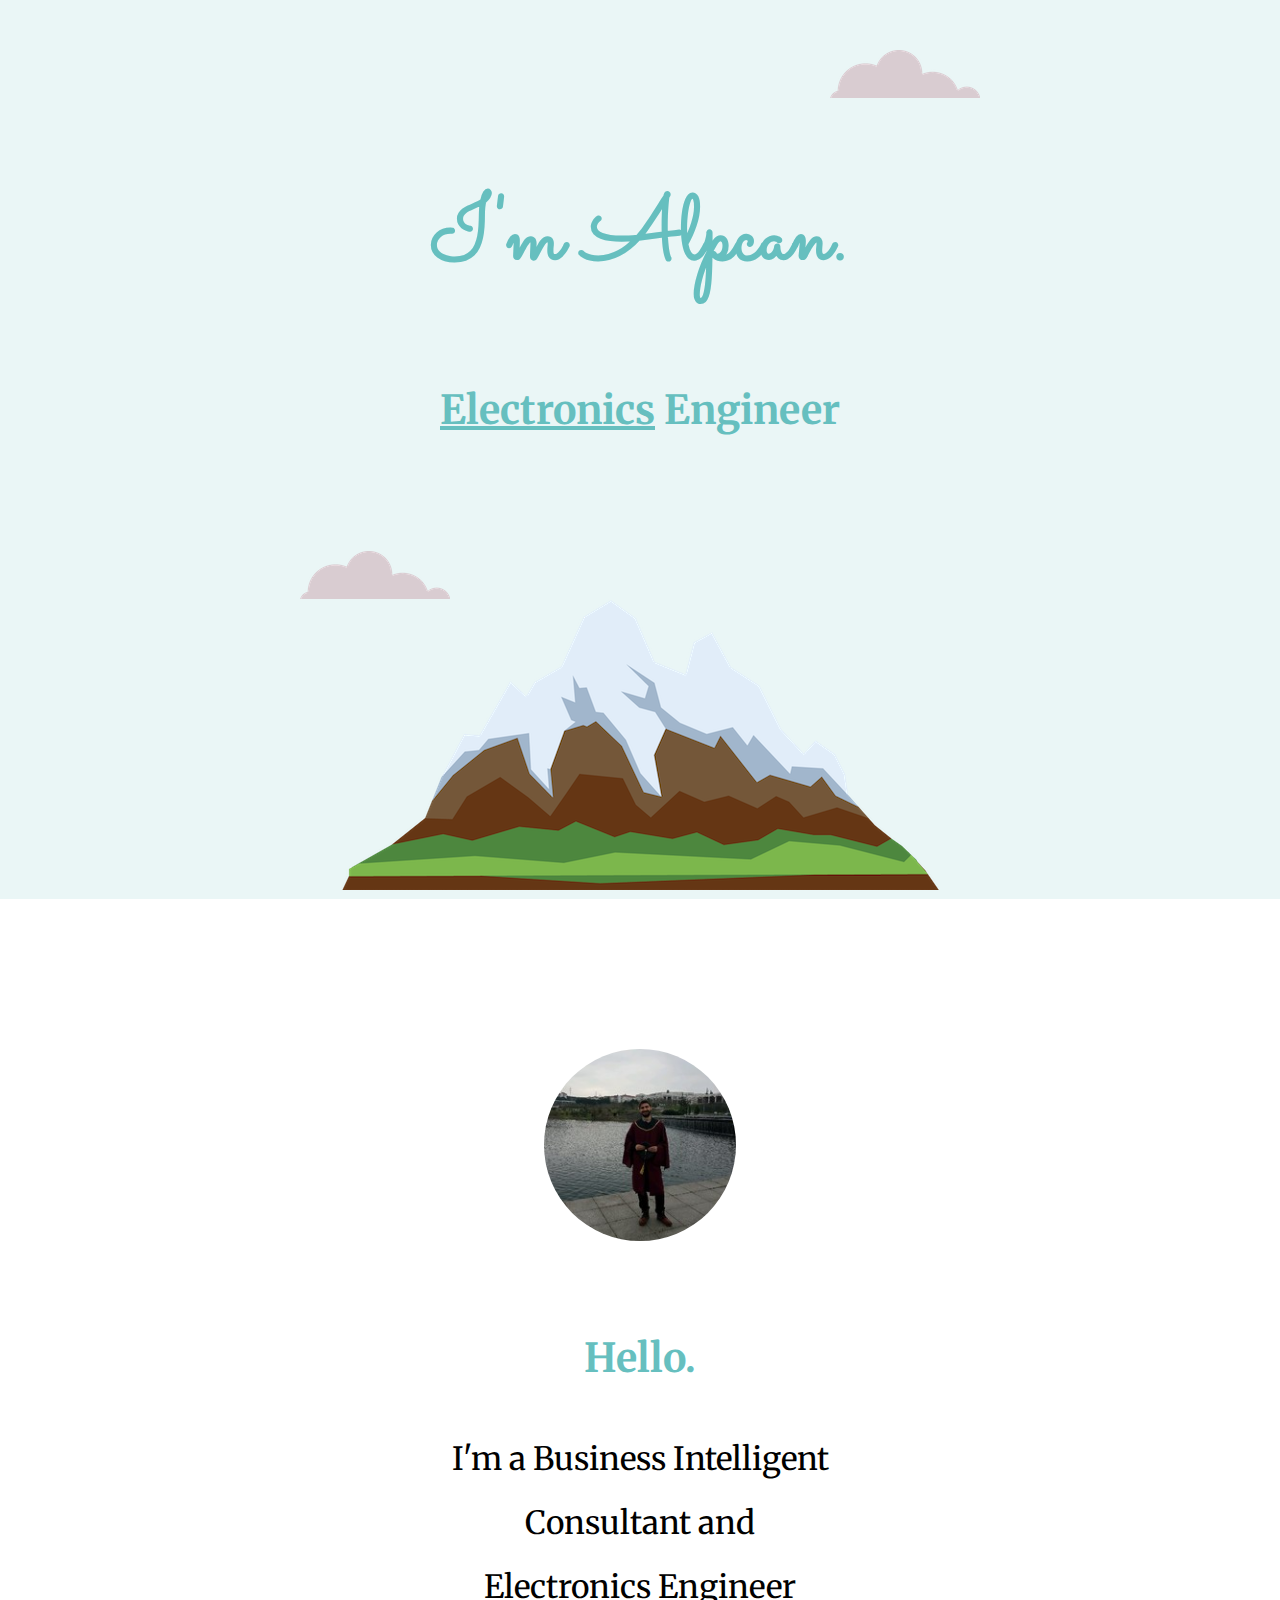
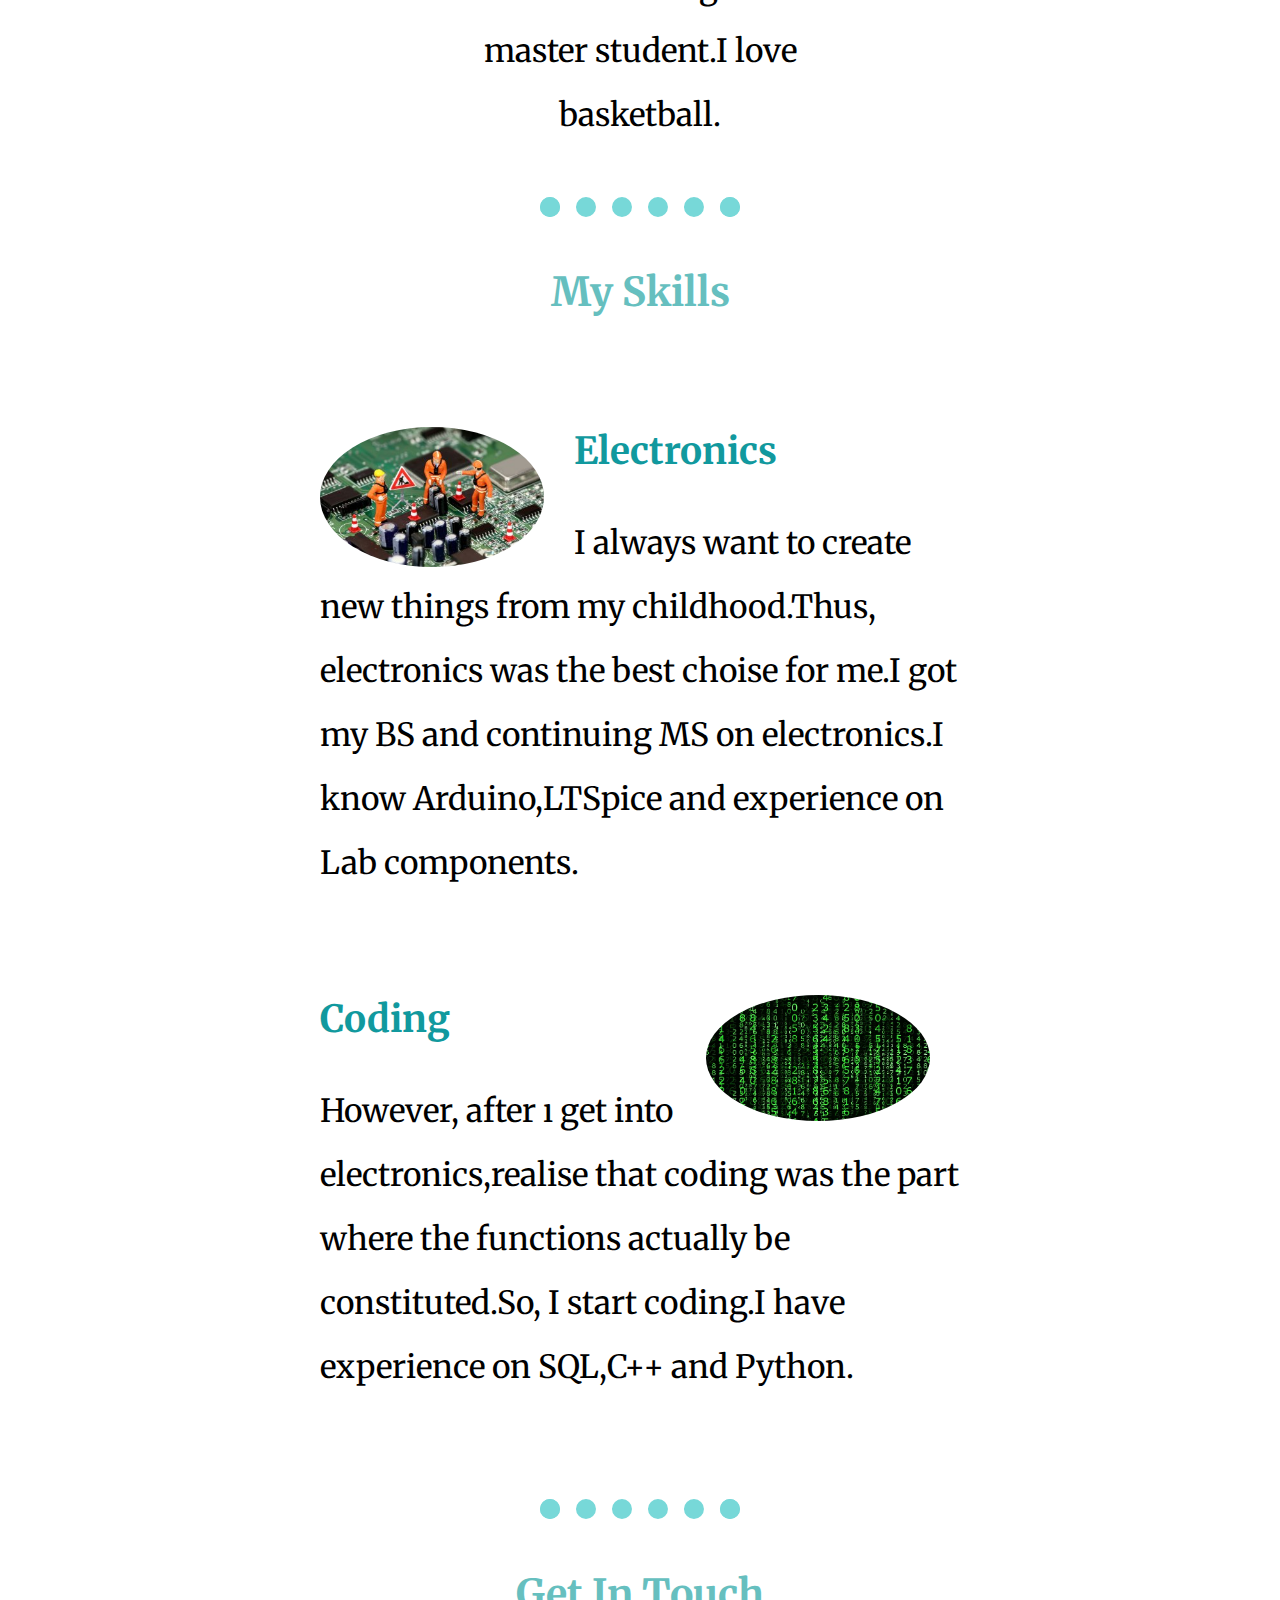
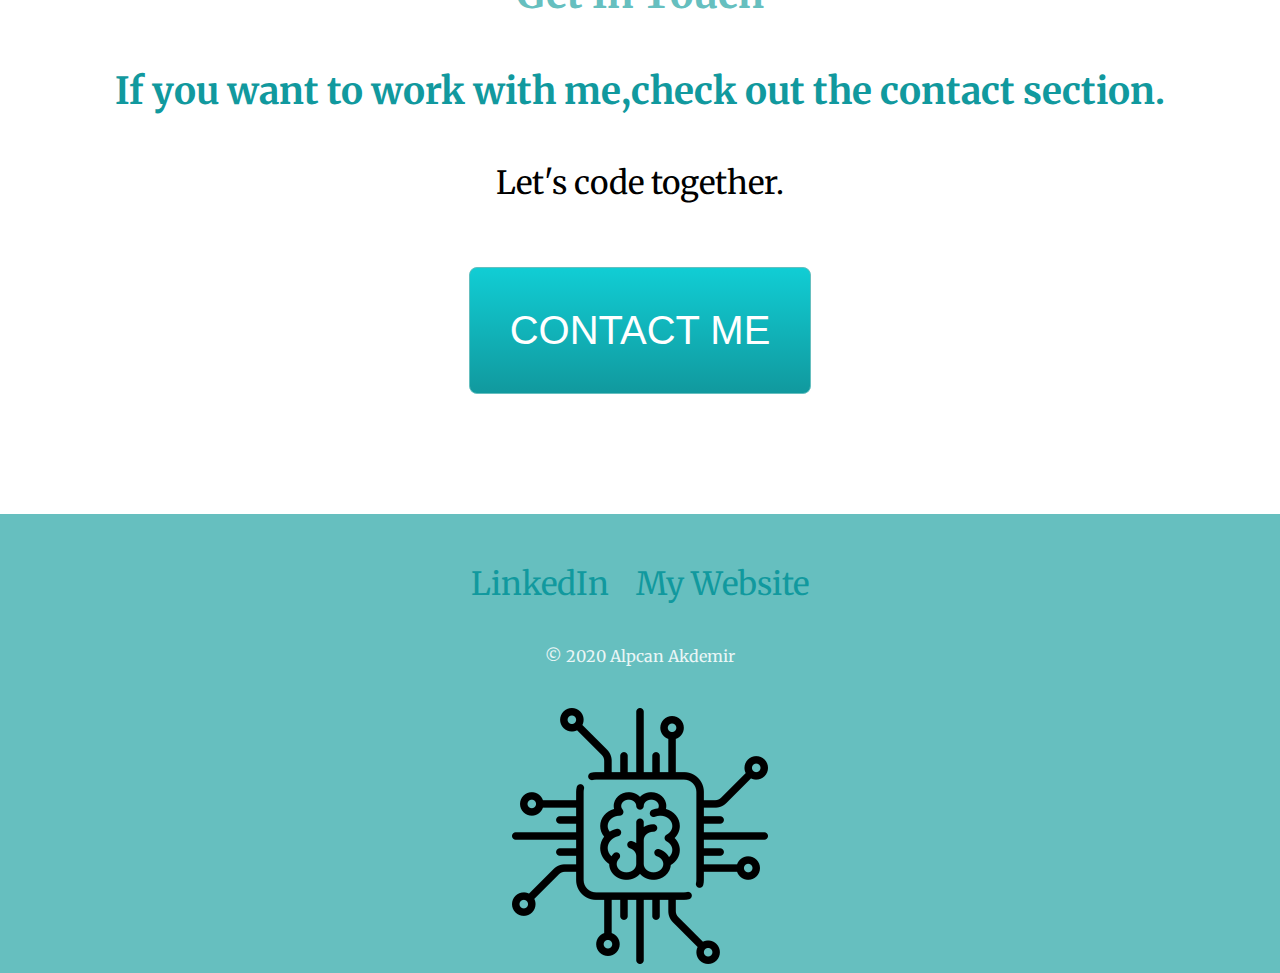
<file: index.html>
<!DOCTYPE html>
<html lang="en" dir="ltr">
  <head>
    <meta charset="utf-8">
    <title>Alpcan Akdemir</title>
    <link rel="stylesheet" href="css/styles.css">
    <link rel="icon" href="favicon.ico">
    <link href="https://fonts.googleapis.com/css?family=Merriweather|Montserrat|Sacramento&display=swap" rel="stylesheet">
  </head>
  <body>
    <div class="top-container">
      <img class="top-cloud" src="images/cloud.png" alt="cloud-img">
      <h1>I'm Alpcan.</h1>
      <h2><p><span>Electronics</span> Engineer</p></h2>
      <img class="bottom-cloud" src="images/cloud.png" alt="cloud-img">
        <img src="images/mountain.png" alt="mountain-img">
    </div>
    <div class="middle-container">
      <div class="profile">
        <img class='images' src="images/Alpcan.png" alt="profil">
        <h2>Hello.</h2>
        <p class="intro">I'm a Business Intelligent Consultant and Electronics Engineer master student.I love basketball.</p>
      </div>
      <hr>
      <div class="skills">
        <h2 class="h2-spec">My Skills</h2>
        <div class="skill-row">
                <img class="electro-img" src="images/electronic.jpg" alt="electronic">
          <h3>Electronics</h3>
          <p class="electro-description">I always want to create new things from my childhood.Thus, electronics was the best choise for me.I got my BS and continuing MS on electronics.I know Arduino,LTSpice and experience on Lab components.</p>
        </div>
        <div class="skill-row">
          <img class="code-img" src="images/matrix.webp" alt="code">
          <h3>Coding</h3>
          <p class="code-description">However, after ı get into electronics,realise that coding was the part where the functions actually be constituted.So, I start coding.I have experience on SQL,C++ and Python.</p>
        </div>
      </div>
      <hr>
      <div class="contact-me">
        <h2>Get In Touch</h2>
        <h3>If you want to work with me,check out the contact section.</h3>
        <p>Let's code together.</p>
        <a class="btn" href="mailto:alpcanakdemir@gmail.com">CONTACT ME</a>
      </div>
    </div>
    <div class="bottom-container">
      <a class="footer-link" href="https://www.linkedin.com/in/alpcan-akdemir-b6413b154/">LinkedIn</a>
      <a class="footer-link" href="https://aakdemir.github.io/cv/">My Website</a>
      <p class="right"> © 2020 Alpcan Akdemir</p>
      <img src="images/brain.png" alt="code">
    </div>
  </body>
</html>
</file>
<file: css/styles.css>
body{
margin: 0;
text-align: center;
font-family: 'Merriweather', serif;
font-size: 200%;
}
span{
  text-decoration: underline;
}
hr{
  border-style:dotted;
  border-width: 20px;
  border-top: 0;
  width: 5em;
  border-color: #77d8d8 ;
  margin: 50px auto;
}
h1{
font-size: 5.625rem;
margin: 50px auto 0 auto;
font-family: "Sacramento" , cursive;
color: #66BFBF;
line-height: 2;
}
h2{
  font-size: 2.5rem;
  /*font-family: 'Montserrat', sans-serif;  EAF6F6*/
  color: #66BFBF;
  padding-bottom: 10px;
}
.h2-spec{
  color: #66BFBF;
}
h3{
  /*font-family: 'Montserrat', sans-serif;*/
  color:#11999E;
}
a{
  color:#11999E;
  margin: 20px 10px;
  text-decoration: none;
}
a:hover{
  color: #EAF6F6;
}
p{
  line-height: 2;
}
.intro{
  width: 30%;
  margin: auto;
}
.images{
  border-radius: 50%;
  width:15%;
  margin: 50px auto;
}
.electro-img
{
  float:left;
  border-radius: 50%;
  width:35%;
  margin-right:30px;
}
.code-img{
  float:right;
  border-radius: 50%;
  width:35%;
  margin-right:30px;
}
.top-container{
  padding-top:100px;
    background-color: #EAF6F6;
    position:relative;
}

.middle-container{
margin:100px 0;
}
.bottom-container{
  background-color: #66BFBF;
  padding-top: 50px;
  margin-top:50px;
}
.skill-row{
  width: 50%;
  margin: 100px auto 100px auto;
  text-align: left;
}
.top-cloud{
position: absolute;
right:300px;
top:50px;
}

.bottom-cloud{
  position: absolute;
  left: 300px;
  bottom:300px;
}
.right {
  color: #EAF6F6;
  font-size: 1rem;
  padding: 20px 0;
}
/*
* Prefixed by https://autoprefixer.github.io
* PostCSS: v7.0.29,
* Autoprefixer: v9.7.6
* Browsers: last 4 version
*/

.btn {
   background: #11CDD4;
   background-image: -webkit-linear-gradient(top, #11CDD4, #11999E);
   background-image: -moz-linear-gradient(top, #11CDD4, #11999E);
   background-image: -ms-linear-gradient(top, #11CDD4, #11999E);
   background-image: -o-linear-gradient(top, #11CDD4, #11999E);
   background-image: linear-gradient(to bottom, #11CDD4, #11999E);
   -webkit-border-radius: 8px;
   -moz-border-radius: 8px;
   border-radius: 8px;
   color: #FFFFFF;
   font-family: Arial;
   font-size: 40px;
   font-weight: 100;
   padding: 40px;
   border: solid #66BFBF 1px;
   text-decoration: none;
   display: inline-block;
   cursor: pointer;
   text-align: center;
}

.btn:hover {
   border: solid #66BFBF 1px;
   background: #30E3CB;
   background-image: -webkit-linear-gradient(top, #30E3CB, #2BC4AD);
   background-image: -moz-linear-gradient(top, #30E3CB, #2BC4AD);
   background-image: -ms-linear-gradient(top, #30E3CB, #2BC4AD);
   background-image: -o-linear-gradient(top, #30E3CB, #2BC4AD);
   background-image: linear-gradient(to bottom, #30E3CB, #2BC4AD);
   -webkit-border-radius: 8px;
   -moz-border-radius: 8px;
   border-radius: 8px;
   text-decoration: none;
}
</file>
